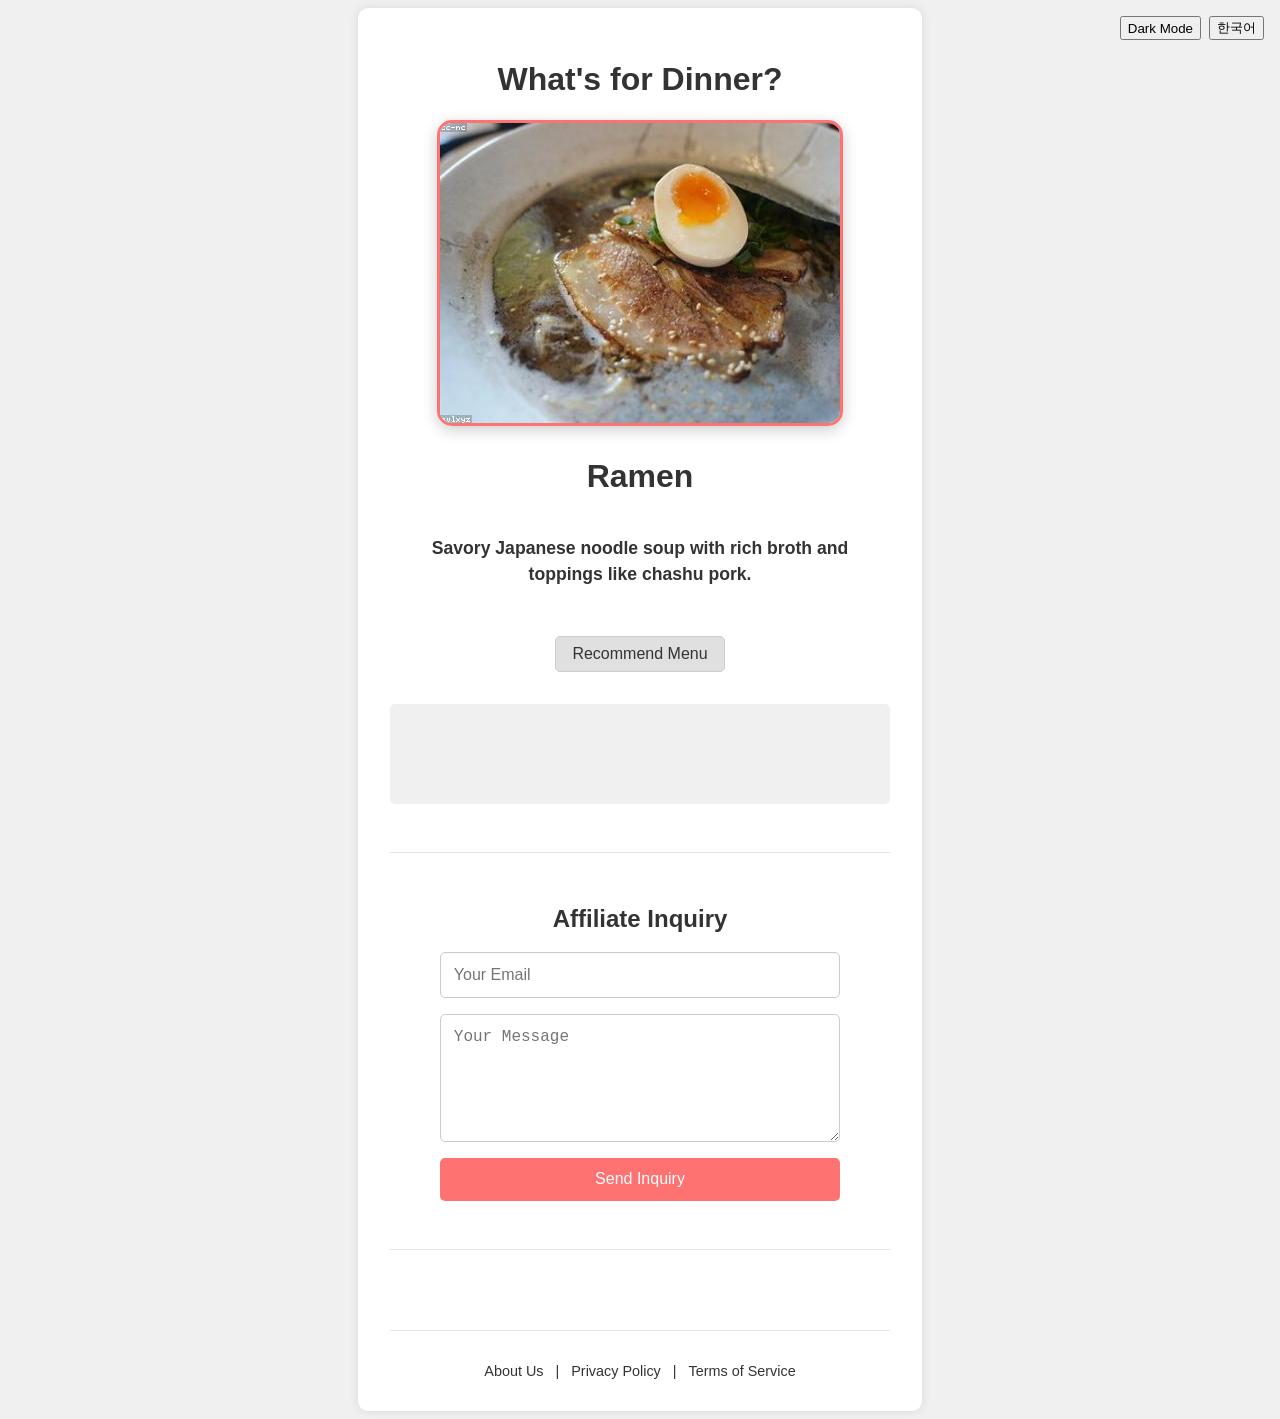
<file: index.html>
<!DOCTYPE html>
<html lang="en">
<head>
    <meta charset="UTF-8">
    <meta name="viewport" content="width=device-width, initial-scale=1.0">
    <meta name="description" content="Struggling to decide what to eat for dinner? Use our Dinner Menu Recommender to find delicious Korean and international meal ideas instantly.">
    <meta name="keywords" content="dinner menu, food recommender, what to eat, random food generator, meal ideas, korean food">
    <title id="page-title">Dinner Menu Recommender</title>
    <!-- Google tag (gtag.js) -->
    <script async src="https://www.googletagmanager.com/gtag/js?id=G-59VXZT56G5"></script>
    <script>
      window.dataLayer = window.dataLayer || [];
      function gtag(){dataLayer.push(arguments);}
      gtag('js', new Date());

      gtag('config', 'G-59VXZT56G5');
    </script>
    <script type="text/javascript">
        (function(c,l,a,r,i,t,y){
            c[a]=c[a]||function(){(c[a].q=c[a].q||[]).push(arguments)};
            t=l.createElement(r);t.async=1;t.src="https://www.clarity.ms/tag/"+i;
            y=l.getElementsByTagName(r)[0];y.parentNode.insertBefore(t,y);
        })(window, document, "clarity", "script", "vqtnew1xsg");
    </script>
    <meta name="google-adsense-account" content="ca-pub-2840488241644042">
    <link rel="stylesheet" href="style.css">
    <script async src="https://pagead2.googlesyndication.com/pagead/js/adsbygoogle.js?client=ca-pub-2840488241644042"
     crossorigin="anonymous"></script>
</head>
<body>
    <div class="controls">
        <button id="theme-toggle" class="control-btn">Dark Mode</button>
        <button id="lang-toggle" class="control-btn">한국어</button>
    </div>
    <div class="container">
        <h1 id="main-heading">What's for Dinner?</h1>
        <div class="menu-display">
            <dinner-menu></dinner-menu>
        </div>
        <button id="generate-btn">Recommend Menu</button>

        <!-- Google AdSense Responsive Ad -->
        <div class="ad-section">
            <ins class="adsbygoogle"
                 style="display:block"
                 data-ad-client="ca-pub-2840488241644042"
                 data-ad-slot="auto"
                 data-ad-format="auto"
                 data-full-width-responsive="true"></ins>
            <script>
                 (adsbygoogle = window.adsbygoogle || []).push({});
            </script>
        </div>

        <div class="contact-section">
            <h2 id="contact-heading">Affiliate Inquiry</h2>
            <form action="https://formspree.io/f/mqeddqbe" method="POST" class="contact-form">
                <input type="email" name="email" id="contact-email" placeholder="Your Email" required>
                <textarea name="message" id="contact-message" placeholder="Your Message" required></textarea>
                <button type="submit" id="contact-submit">Send Inquiry</button>
            </form>
        </div>

        <div class="comments-section">
            <div id="disqus_thread"></div>
            <script>
                (function() { // DON'T EDIT BELOW THIS LINE
                var d = document, s = d.createElement('script');
                s.src = 'https://ln001.disqus.com/embed.js';
                s.setAttribute('data-timestamp', +new Date());
                (d.head || d.body).appendChild(s);
                })();
            </script>
            <noscript>Please enable JavaScript to view the <a href="https://disqus.com/?ref_noscript">comments powered by Disqus.</a></noscript>
        </div>

        <footer class="site-footer">
            <a href="about.html">About Us</a> | 
            <a href="privacy.html">Privacy Policy</a> | 
            <a href="terms.html">Terms of Service</a>
        </footer>
    </div>
    <script src="main.js"></script>
</body>
</html>
</file>
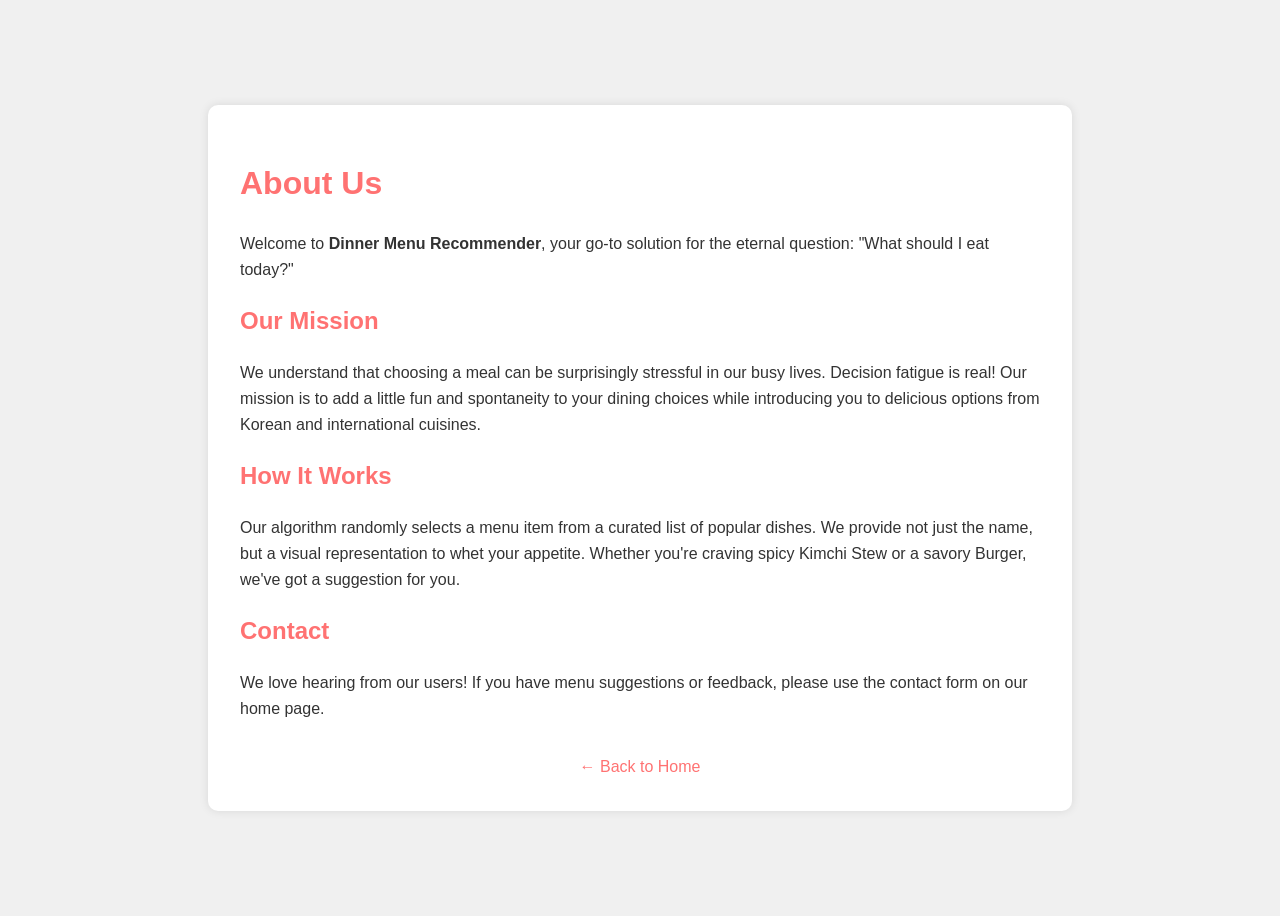
<file: about.html>
<!DOCTYPE html>
<html lang="en">
<head>
    <meta charset="UTF-8">
    <meta name="viewport" content="width=device-width, initial-scale=1.0">
    <title>About Us - Dinner Menu Recommender</title>
    <!-- Google tag (gtag.js) -->
    <script async src="https://www.googletagmanager.com/gtag/js?id=G-59VXZT56G5"></script>
    <script>
      window.dataLayer = window.dataLayer || [];
      function gtag(){dataLayer.push(arguments);}
      gtag('js', new Date());

      gtag('config', 'G-59VXZT56G5');
    </script>
    <script type="text/javascript">
        (function(c,l,a,r,i,t,y){
            c[a]=c[a]||function(){(c[a].q=c[a].q||[]).push(arguments)};
            t=l.createElement(r);t.async=1;t.src="https://www.clarity.ms/tag/"+i;
            y=l.getElementsByTagName(r)[0];y.parentNode.insertBefore(t,y);
        })(window, document, "clarity", "script", "vqtnew1xsg");
    </script>
    <link rel="stylesheet" href="style.css">
    <style>
        .content-container {
            max-width: 800px;
            margin: 2rem auto;
            padding: 2rem;
            background: var(--container-bg);
            border-radius: 10px;
            box-shadow: 0 0 10px var(--shadow-color);
            text-align: left;
            line-height: 1.6;
        }
        h1, h2 { color: #ff7272; }
    </style>
</head>
<body>
    <div class="content-container">
        <h1>About Us</h1>
        
        <p>Welcome to <strong>Dinner Menu Recommender</strong>, your go-to solution for the eternal question: "What should I eat today?"</p>

        <h2>Our Mission</h2>
        <p>We understand that choosing a meal can be surprisingly stressful in our busy lives. Decision fatigue is real! Our mission is to add a little fun and spontaneity to your dining choices while introducing you to delicious options from Korean and international cuisines.</p>

        <h2>How It Works</h2>
        <p>Our algorithm randomly selects a menu item from a curated list of popular dishes. We provide not just the name, but a visual representation to whet your appetite. Whether you're craving spicy Kimchi Stew or a savory Burger, we've got a suggestion for you.</p>

        <h2>Contact</h2>
        <p>We love hearing from our users! If you have menu suggestions or feedback, please use the contact form on our home page.</p>
        
        <div style="margin-top: 2rem; text-align: center;">
            <a href="index.html" style="color: #ff7272; text-decoration: none;">&larr; Back to Home</a>
        </div>
    </div>
    <script src="main.js"></script>
</body>
</html>
</file>
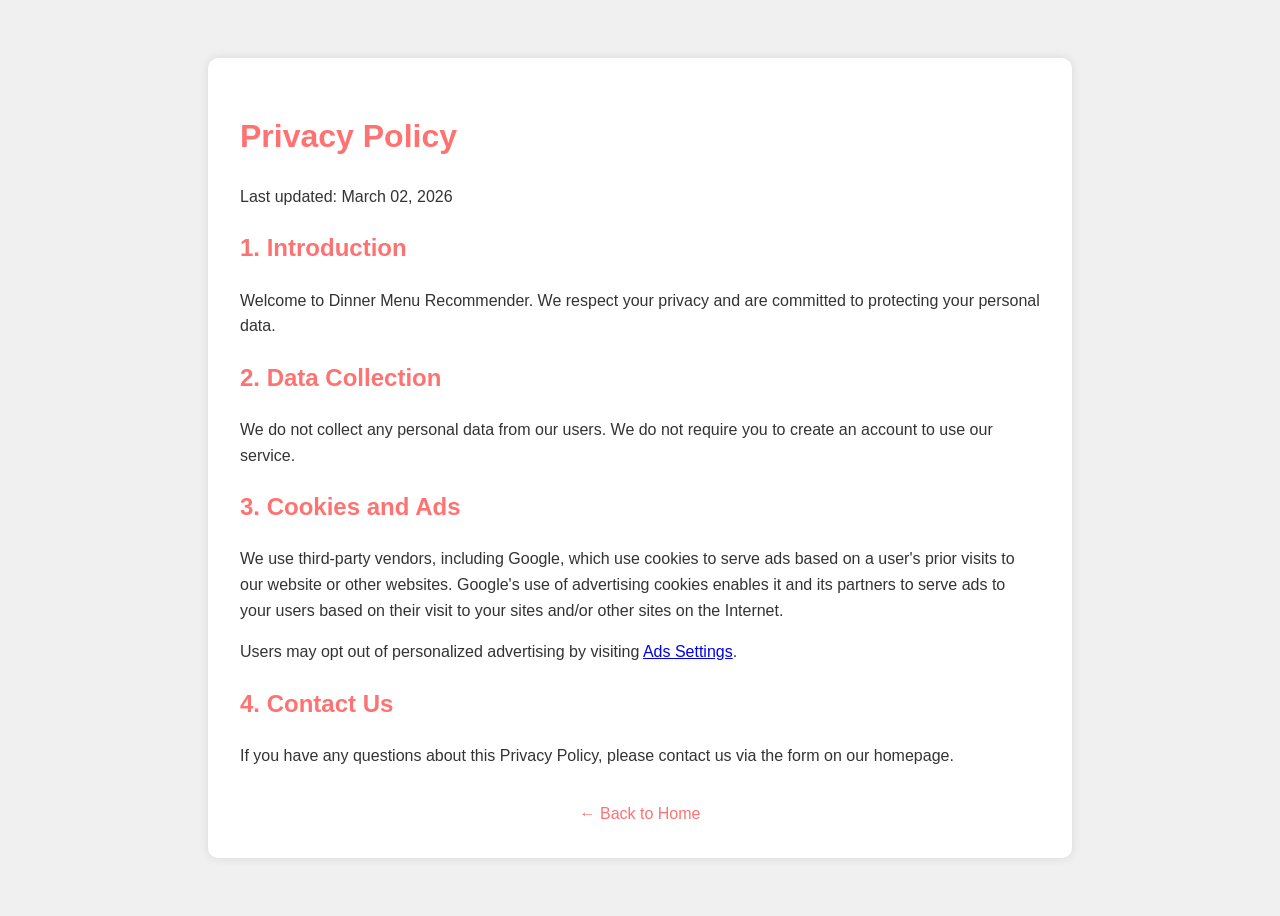
<file: privacy.html>
<!DOCTYPE html>
<html lang="en">
<head>
    <meta charset="UTF-8">
    <meta name="viewport" content="width=device-width, initial-scale=1.0">
    <title>Privacy Policy - Dinner Menu Recommender</title>
    <!-- Google tag (gtag.js) -->
    <script async src="https://www.googletagmanager.com/gtag/js?id=G-59VXZT56G5"></script>
    <script>
      window.dataLayer = window.dataLayer || [];
      function gtag(){dataLayer.push(arguments);}
      gtag('js', new Date());

      gtag('config', 'G-59VXZT56G5');
    </script>
    <script type="text/javascript">
        (function(c,l,a,r,i,t,y){
            c[a]=c[a]||function(){(c[a].q=c[a].q||[]).push(arguments)};
            t=l.createElement(r);t.async=1;t.src="https://www.clarity.ms/tag/"+i;
            y=l.getElementsByTagName(r)[0];y.parentNode.insertBefore(t,y);
        })(window, document, "clarity", "script", "vqtnew1xsg");
    </script>
    <link rel="stylesheet" href="style.css">
    <style>
        .content-container {
            max-width: 800px;
            margin: 2rem auto;
            padding: 2rem;
            background: var(--container-bg);
            border-radius: 10px;
            box-shadow: 0 0 10px var(--shadow-color);
            text-align: left;
            line-height: 1.6;
        }
        h1, h2 { color: #ff7272; }
    </style>
</head>
<body>
    <div class="content-container">
        <h1>Privacy Policy</h1>
        <p>Last updated: March 02, 2026</p>
        
        <h2>1. Introduction</h2>
        <p>Welcome to Dinner Menu Recommender. We respect your privacy and are committed to protecting your personal data.</p>

        <h2>2. Data Collection</h2>
        <p>We do not collect any personal data from our users. We do not require you to create an account to use our service.</p>

        <h2>3. Cookies and Ads</h2>
        <p>We use third-party vendors, including Google, which use cookies to serve ads based on a user's prior visits to our website or other websites. Google's use of advertising cookies enables it and its partners to serve ads to your users based on their visit to your sites and/or other sites on the Internet.</p>
        <p>Users may opt out of personalized advertising by visiting <a href="https://www.google.com/settings/ads" target="_blank">Ads Settings</a>.</p>

        <h2>4. Contact Us</h2>
        <p>If you have any questions about this Privacy Policy, please contact us via the form on our homepage.</p>
        
        <div style="margin-top: 2rem; text-align: center;">
            <a href="index.html" style="color: #ff7272; text-decoration: none;">&larr; Back to Home</a>
        </div>
    </div>
    <script src="main.js"></script>
</body>
</html>
</file>
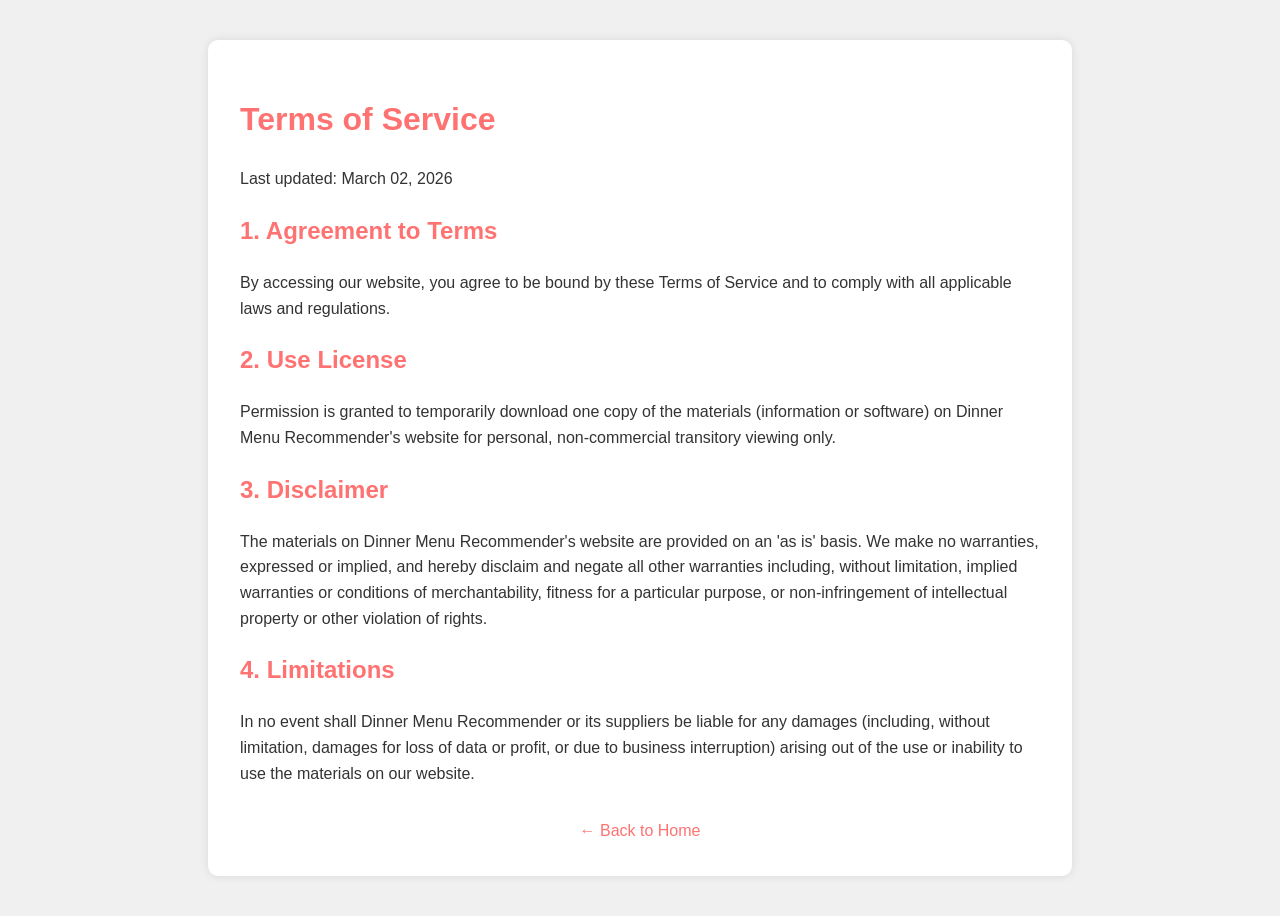
<file: terms.html>
<!DOCTYPE html>
<html lang="en">
<head>
    <meta charset="UTF-8">
    <meta name="viewport" content="width=device-width, initial-scale=1.0">
    <title>Terms of Service - Dinner Menu Recommender</title>
    <!-- Google tag (gtag.js) -->
    <script async src="https://www.googletagmanager.com/gtag/js?id=G-59VXZT56G5"></script>
    <script>
      window.dataLayer = window.dataLayer || [];
      function gtag(){dataLayer.push(arguments);}
      gtag('js', new Date());

      gtag('config', 'G-59VXZT56G5');
    </script>
    <script type="text/javascript">
        (function(c,l,a,r,i,t,y){
            c[a]=c[a]||function(){(c[a].q=c[a].q||[]).push(arguments)};
            t=l.createElement(r);t.async=1;t.src="https://www.clarity.ms/tag/"+i;
            y=l.getElementsByTagName(r)[0];y.parentNode.insertBefore(t,y);
        })(window, document, "clarity", "script", "vqtnew1xsg");
    </script>
    <link rel="stylesheet" href="style.css">
    <style>
        .content-container {
            max-width: 800px;
            margin: 2rem auto;
            padding: 2rem;
            background: var(--container-bg);
            border-radius: 10px;
            box-shadow: 0 0 10px var(--shadow-color);
            text-align: left;
            line-height: 1.6;
        }
        h1, h2 { color: #ff7272; }
    </style>
</head>
<body>
    <div class="content-container">
        <h1>Terms of Service</h1>
        <p>Last updated: March 02, 2026</p>
        
        <h2>1. Agreement to Terms</h2>
        <p>By accessing our website, you agree to be bound by these Terms of Service and to comply with all applicable laws and regulations.</p>

        <h2>2. Use License</h2>
        <p>Permission is granted to temporarily download one copy of the materials (information or software) on Dinner Menu Recommender's website for personal, non-commercial transitory viewing only.</p>

        <h2>3. Disclaimer</h2>
        <p>The materials on Dinner Menu Recommender's website are provided on an 'as is' basis. We make no warranties, expressed or implied, and hereby disclaim and negate all other warranties including, without limitation, implied warranties or conditions of merchantability, fitness for a particular purpose, or non-infringement of intellectual property or other violation of rights.</p>

        <h2>4. Limitations</h2>
        <p>In no event shall Dinner Menu Recommender or its suppliers be liable for any damages (including, without limitation, damages for loss of data or profit, or due to business interruption) arising out of the use or inability to use the materials on our website.</p>
        
        <div style="margin-top: 2rem; text-align: center;">
            <a href="index.html" style="color: #ff7272; text-decoration: none;">&larr; Back to Home</a>
        </div>
    </div>
    <script src="main.js"></script>
</body>
</html>
</file>
<file: style.css>
:root {
    --bg-color: #f0f0f0;
    --container-bg: #ffffff;
    --text-color: #333333;
    --shadow-color: rgba(0, 0, 0, 0.1);
    --btn-bg: #e0e0e0;
    --btn-text: #333333;
}

[data-theme='dark'] {
    --bg-color: #1a1a1a;
    --container-bg: #2d2d2d;
    --text-color: #f0f0f0;
    --shadow-color: rgba(0, 0, 0, 0.5);
    --btn-bg: #444444;
    --btn-text: #ffffff;
}

body {
    font-family: sans-serif;
    display: flex;
    justify-content: center;
    align-items: center;
    min-height: 100vh;
    background-color: var(--bg-color);
    color: var(--text-color);
    transition: background-color 0.3s, color 0.3s;
}

.container {
    text-align: center;
    background-color: var(--container-bg);
    padding: 2rem;
    border-radius: 10px;
    box-shadow: 0 0 10px var(--shadow-color);
    transition: background-color 0.3s, box-shadow 0.3s;
}

.menu-display {
    display: flex;
    justify-content: center;
    align-items: center;
    margin-bottom: 2rem;
    font-size: 1.5rem;
    font-weight: bold;
    min-height: 100px;
}

#generate-btn {
    padding: 0.5rem 1rem;
    font-size: 1rem;
    cursor: pointer;
    background-color: var(--btn-bg);
    color: var(--btn-text);
    border: 1px solid #ccc;
    border-radius: 5px;
    transition: background-color 0.3s, color 0.3s;
}

.ad-section {
    margin: 2rem 0;
    min-height: 100px;
    background-color: var(--bg-color);
    border-radius: 5px;
    display: flex;
    justify-content: center;
    align-items: center;
    overflow: hidden;
}

.contact-section {
    margin-top: 3rem;
    padding-top: 2rem;
    border-top: 1px solid var(--shadow-color);
}

.comments-section {
    margin-top: 3rem;
    padding-top: 2rem;
    border-top: 1px solid var(--shadow-color);
    text-align: left;
}

.contact-heading {
    font-size: 1.5rem;
    margin-bottom: 1rem;
}

.contact-form {
    display: flex;
    flex-direction: column;
    gap: 1rem;
    max-width: 400px;
    margin: 0 auto;
}

.contact-form input,
.contact-form textarea {
    padding: 0.8rem;
    border-radius: 5px;
    border: 1px solid #ccc;
    background-color: var(--container-bg);
    color: var(--text-color);
    font-size: 1rem;
}

.contact-form textarea {
    height: 100px;
    resize: vertical;
}

#contact-submit {
    padding: 0.8rem;
    border-radius: 5px;
    border: none;
    background-color: #ff7272;
    color: white;
    font-size: 1rem;
    cursor: pointer;
    transition: background-color 0.3s;
}

#contact-submit:hover {
    background-color: #ff5252;
}

.controls {
    position: fixed;
    top: 1rem;
    right: 1rem;
    display: flex;
    gap: 0.5rem;
}

.site-footer {
    margin-top: 3rem;
    padding-top: 2rem;
    border-top: 1px solid var(--shadow-color);
    font-size: 0.9rem;
    color: var(--text-color);
}

.site-footer a {
    color: var(--text-color);
    text-decoration: none;
    margin: 0 0.5rem;
    transition: color 0.3s;
}

.site-footer a:hover {
    color: #ff7272;
}
</file>
